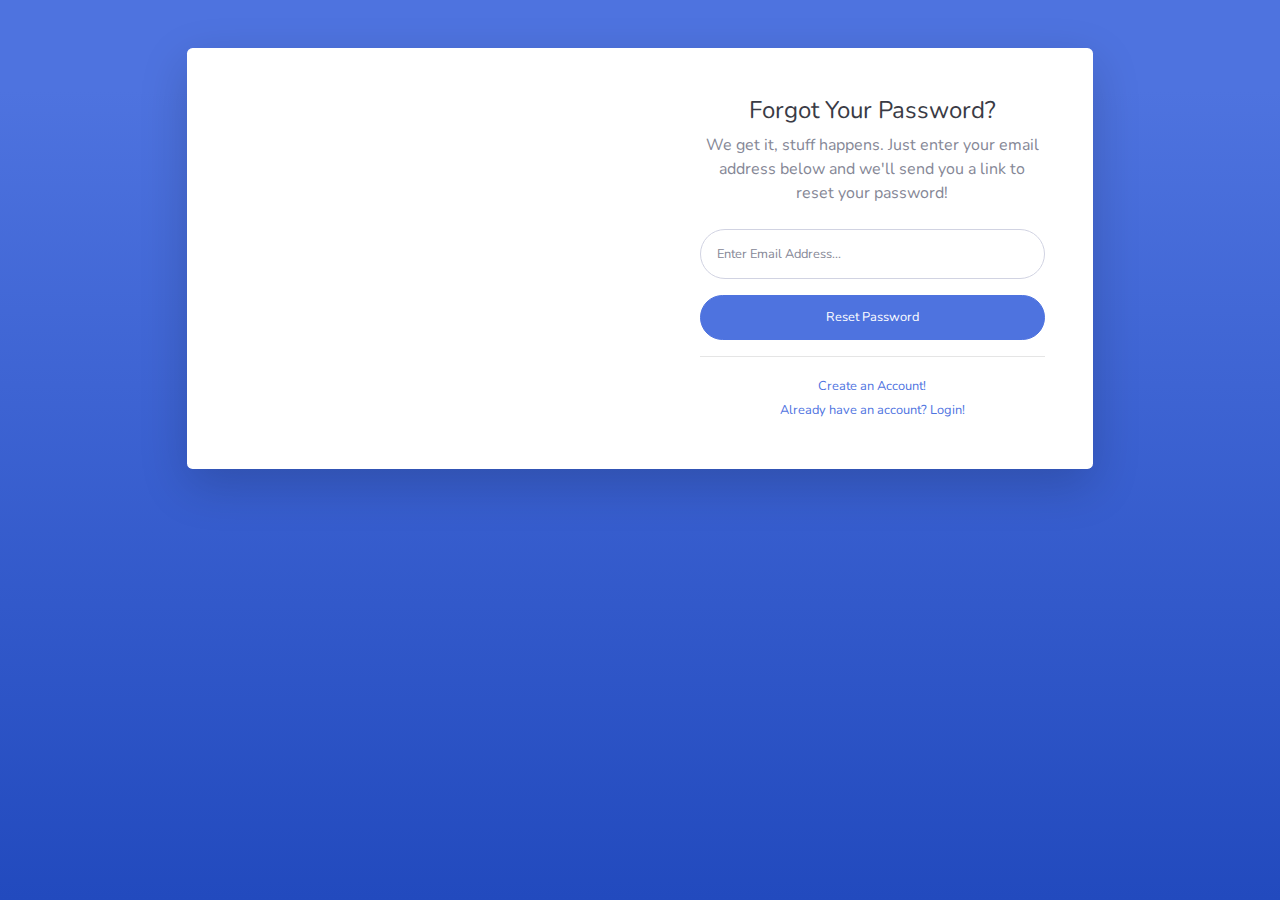
<file: startbootstrap-sb-admin-2-gh-pages/forgot-password.html>
<!DOCTYPE html>
<html lang="en">

<head>

  <meta charset="utf-8">
  <meta http-equiv="X-UA-Compatible" content="IE=edge">
  <meta name="viewport" content="width=device-width, initial-scale=1, shrink-to-fit=no">
  <meta name="description" content="">
  <meta name="author" content="">

  <title>SB Admin 2 - Forgot Password</title>

  <!-- Custom fonts for this template-->
  <link href="vendor/fontawesome-free/css/all.min.css" rel="stylesheet" type="text/css">
  <link href="https://fonts.googleapis.com/css?family=Nunito:200,200i,300,300i,400,400i,600,600i,700,700i,800,800i,900,900i" rel="stylesheet">

  <!-- Custom styles for this template-->
  <link href="css/sb-admin-2.min.css" rel="stylesheet">

</head>

<body class="bg-gradient-primary">

  <div class="container">

    <!-- Outer Row -->
    <div class="row justify-content-center">

      <div class="col-xl-10 col-lg-12 col-md-9">

        <div class="card o-hidden border-0 shadow-lg my-5">
          <div class="card-body p-0">
            <!-- Nested Row within Card Body -->
            <div class="row">
              <div class="col-lg-6 d-none d-lg-block bg-password-image"></div>
              <div class="col-lg-6">
                <div class="p-5">
                  <div class="text-center">
                    <h1 class="h4 text-gray-900 mb-2">Forgot Your Password?</h1>
                    <p class="mb-4">We get it, stuff happens. Just enter your email address below and we'll send you a link to reset your password!</p>
                  </div>
                  <form class="user">
                    <div class="form-group">
                      <input type="email" class="form-control form-control-user" id="exampleInputEmail" aria-describedby="emailHelp" placeholder="Enter Email Address...">
                    </div>
                    <a href="login.html" class="btn btn-primary btn-user btn-block">
                      Reset Password
                    </a>
                  </form>
                  <hr>
                  <div class="text-center">
                    <a class="small" href="register.html">Create an Account!</a>
                  </div>
                  <div class="text-center">
                    <a class="small" href="login.html">Already have an account? Login!</a>
                  </div>
                </div>
              </div>
            </div>
          </div>
        </div>

      </div>

    </div>

  </div>

  <!-- Bootstrap core JavaScript-->
  <script src="vendor/jquery/jquery.min.js"></script>
  <script src="vendor/bootstrap/js/bootstrap.bundle.min.js"></script>

  <!-- Core plugin JavaScript-->
  <script src="vendor/jquery-easing/jquery.easing.min.js"></script>

  <!-- Custom scripts for all pages-->
  <script src="js/sb-admin-2.min.js"></script>

</body>

</html>
</file>
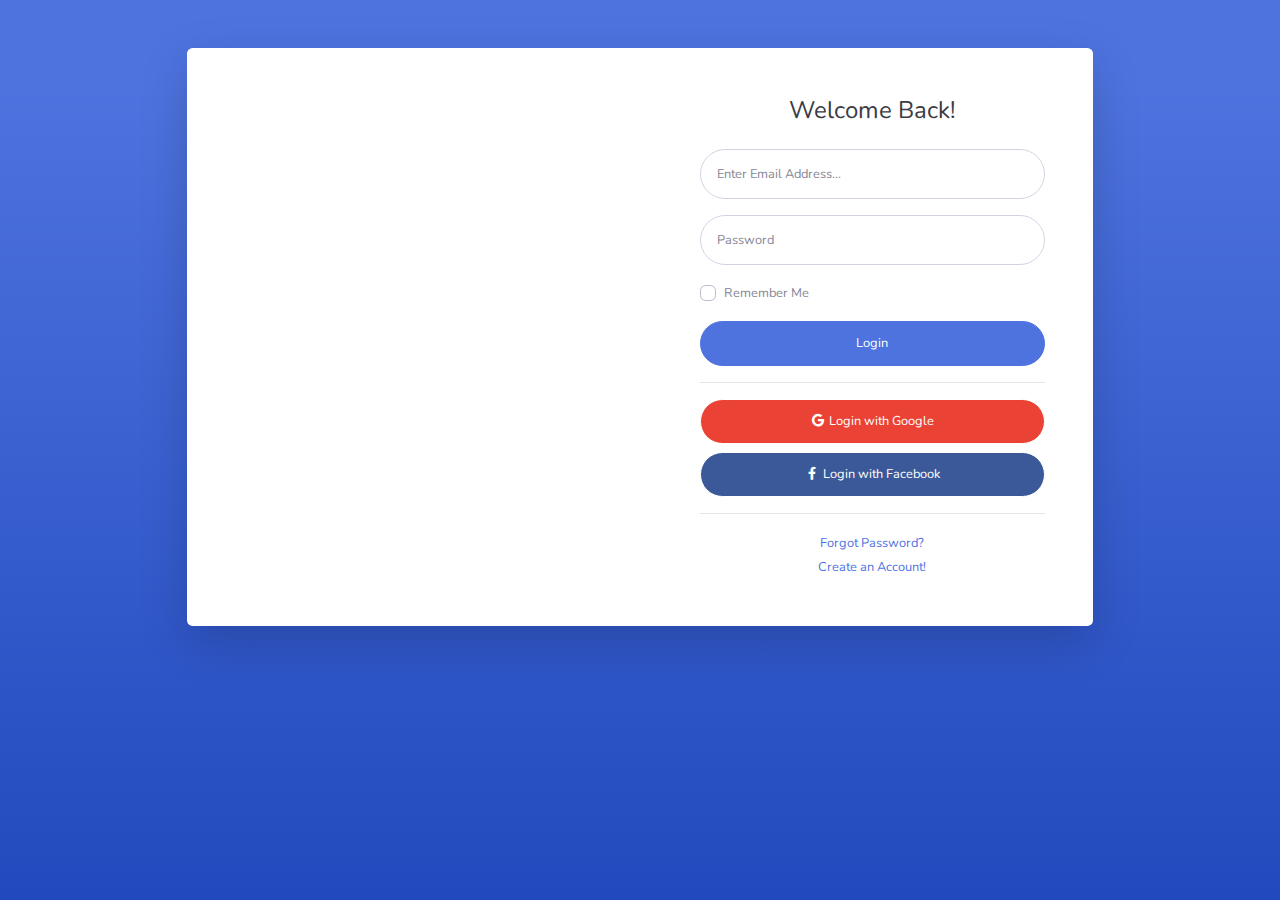
<file: startbootstrap-sb-admin-2-gh-pages/login.html>
<!DOCTYPE html>
<html lang="en">

<head>

  <meta charset="utf-8">
  <meta http-equiv="X-UA-Compatible" content="IE=edge">
  <meta name="viewport" content="width=device-width, initial-scale=1, shrink-to-fit=no">
  <meta name="description" content="">
  <meta name="author" content="">

  <title>SB Admin 2 - Login</title>

  <!-- Custom fonts for this template-->
  <link href="vendor/fontawesome-free/css/all.min.css" rel="stylesheet" type="text/css">
  <link href="https://fonts.googleapis.com/css?family=Nunito:200,200i,300,300i,400,400i,600,600i,700,700i,800,800i,900,900i" rel="stylesheet">

  <!-- Custom styles for this template-->
  <link href="css/sb-admin-2.min.css" rel="stylesheet">

</head>

<body class="bg-gradient-primary">

  <div class="container">

    <!-- Outer Row -->
    <div class="row justify-content-center">

      <div class="col-xl-10 col-lg-12 col-md-9">

        <div class="card o-hidden border-0 shadow-lg my-5">
          <div class="card-body p-0">
            <!-- Nested Row within Card Body -->
            <div class="row">
              <div class="col-lg-6 d-none d-lg-block bg-login-image"></div>
              <div class="col-lg-6">
                <div class="p-5">
                  <div class="text-center">
                    <h1 class="h4 text-gray-900 mb-4">Welcome Back!</h1>
                  </div>
                  <form class="user">
                    <div class="form-group">
                      <input type="email" class="form-control form-control-user" id="exampleInputEmail" aria-describedby="emailHelp" placeholder="Enter Email Address...">
                    </div>
                    <div class="form-group">
                      <input type="password" class="form-control form-control-user" id="exampleInputPassword" placeholder="Password">
                    </div>
                    <div class="form-group">
                      <div class="custom-control custom-checkbox small">
                        <input type="checkbox" class="custom-control-input" id="customCheck">
                        <label class="custom-control-label" for="customCheck">Remember Me</label>
                      </div>
                    </div>
                    <a href="index.html" class="btn btn-primary btn-user btn-block">
                      Login
                    </a>
                    <hr>
                    <a href="index.html" class="btn btn-google btn-user btn-block">
                      <i class="fab fa-google fa-fw"></i> Login with Google
                    </a>
                    <a href="index.html" class="btn btn-facebook btn-user btn-block">
                      <i class="fab fa-facebook-f fa-fw"></i> Login with Facebook
                    </a>
                  </form>
                  <hr>
                  <div class="text-center">
                    <a class="small" href="forgot-password.html">Forgot Password?</a>
                  </div>
                  <div class="text-center">
                    <a class="small" href="register.html">Create an Account!</a>
                  </div>
                </div>
              </div>
            </div>
          </div>
        </div>

      </div>

    </div>

  </div>

  <!-- Bootstrap core JavaScript-->
  <script src="vendor/jquery/jquery.min.js"></script>
  <script src="vendor/bootstrap/js/bootstrap.bundle.min.js"></script>

  <!-- Core plugin JavaScript-->
  <script src="vendor/jquery-easing/jquery.easing.min.js"></script>

  <!-- Custom scripts for all pages-->
  <script src="js/sb-admin-2.min.js"></script>

</body>

</html>
</file>
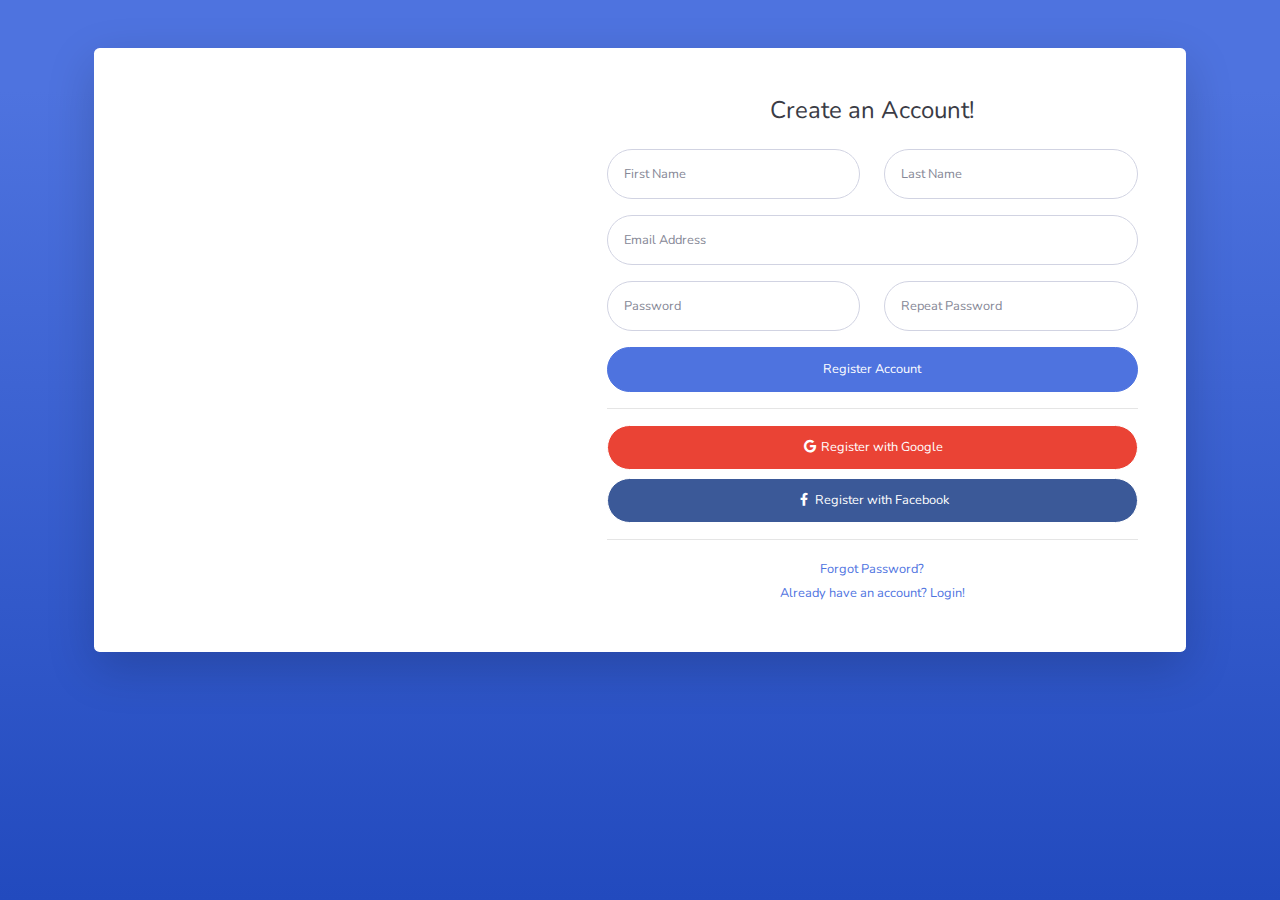
<file: startbootstrap-sb-admin-2-gh-pages/register.html>
<!DOCTYPE html>
<html lang="en">

<head>

  <meta charset="utf-8">
  <meta http-equiv="X-UA-Compatible" content="IE=edge">
  <meta name="viewport" content="width=device-width, initial-scale=1, shrink-to-fit=no">
  <meta name="description" content="">
  <meta name="author" content="">

  <title>SB Admin 2 - Register</title>

  <!-- Custom fonts for this template-->
  <link href="vendor/fontawesome-free/css/all.min.css" rel="stylesheet" type="text/css">
  <link href="https://fonts.googleapis.com/css?family=Nunito:200,200i,300,300i,400,400i,600,600i,700,700i,800,800i,900,900i" rel="stylesheet">

  <!-- Custom styles for this template-->
  <link href="css/sb-admin-2.min.css" rel="stylesheet">

</head>

<body class="bg-gradient-primary">

  <div class="container">

    <div class="card o-hidden border-0 shadow-lg my-5">
      <div class="card-body p-0">
        <!-- Nested Row within Card Body -->
        <div class="row">
          <div class="col-lg-5 d-none d-lg-block bg-register-image"></div>
          <div class="col-lg-7">
            <div class="p-5">
              <div class="text-center">
                <h1 class="h4 text-gray-900 mb-4">Create an Account!</h1>
              </div>
              <form class="user">
                <div class="form-group row">
                  <div class="col-sm-6 mb-3 mb-sm-0">
                    <input type="text" class="form-control form-control-user" id="exampleFirstName" placeholder="First Name">
                  </div>
                  <div class="col-sm-6">
                    <input type="text" class="form-control form-control-user" id="exampleLastName" placeholder="Last Name">
                  </div>
                </div>
                <div class="form-group">
                  <input type="email" class="form-control form-control-user" id="exampleInputEmail" placeholder="Email Address">
                </div>
                <div class="form-group row">
                  <div class="col-sm-6 mb-3 mb-sm-0">
                    <input type="password" class="form-control form-control-user" id="exampleInputPassword" placeholder="Password">
                  </div>
                  <div class="col-sm-6">
                    <input type="password" class="form-control form-control-user" id="exampleRepeatPassword" placeholder="Repeat Password">
                  </div>
                </div>
                <a href="login.html" class="btn btn-primary btn-user btn-block">
                  Register Account
                </a>
                <hr>
                <a href="index.html" class="btn btn-google btn-user btn-block">
                  <i class="fab fa-google fa-fw"></i> Register with Google
                </a>
                <a href="index.html" class="btn btn-facebook btn-user btn-block">
                  <i class="fab fa-facebook-f fa-fw"></i> Register with Facebook
                </a>
              </form>
              <hr>
              <div class="text-center">
                <a class="small" href="forgot-password.html">Forgot Password?</a>
              </div>
              <div class="text-center">
                <a class="small" href="login.html">Already have an account? Login!</a>
              </div>
            </div>
          </div>
        </div>
      </div>
    </div>

  </div>

  <!-- Bootstrap core JavaScript-->
  <script src="vendor/jquery/jquery.min.js"></script>
  <script src="vendor/bootstrap/js/bootstrap.bundle.min.js"></script>

  <!-- Core plugin JavaScript-->
  <script src="vendor/jquery-easing/jquery.easing.min.js"></script>

  <!-- Custom scripts for all pages-->
  <script src="js/sb-admin-2.min.js"></script>

</body>

</html>
</file>
